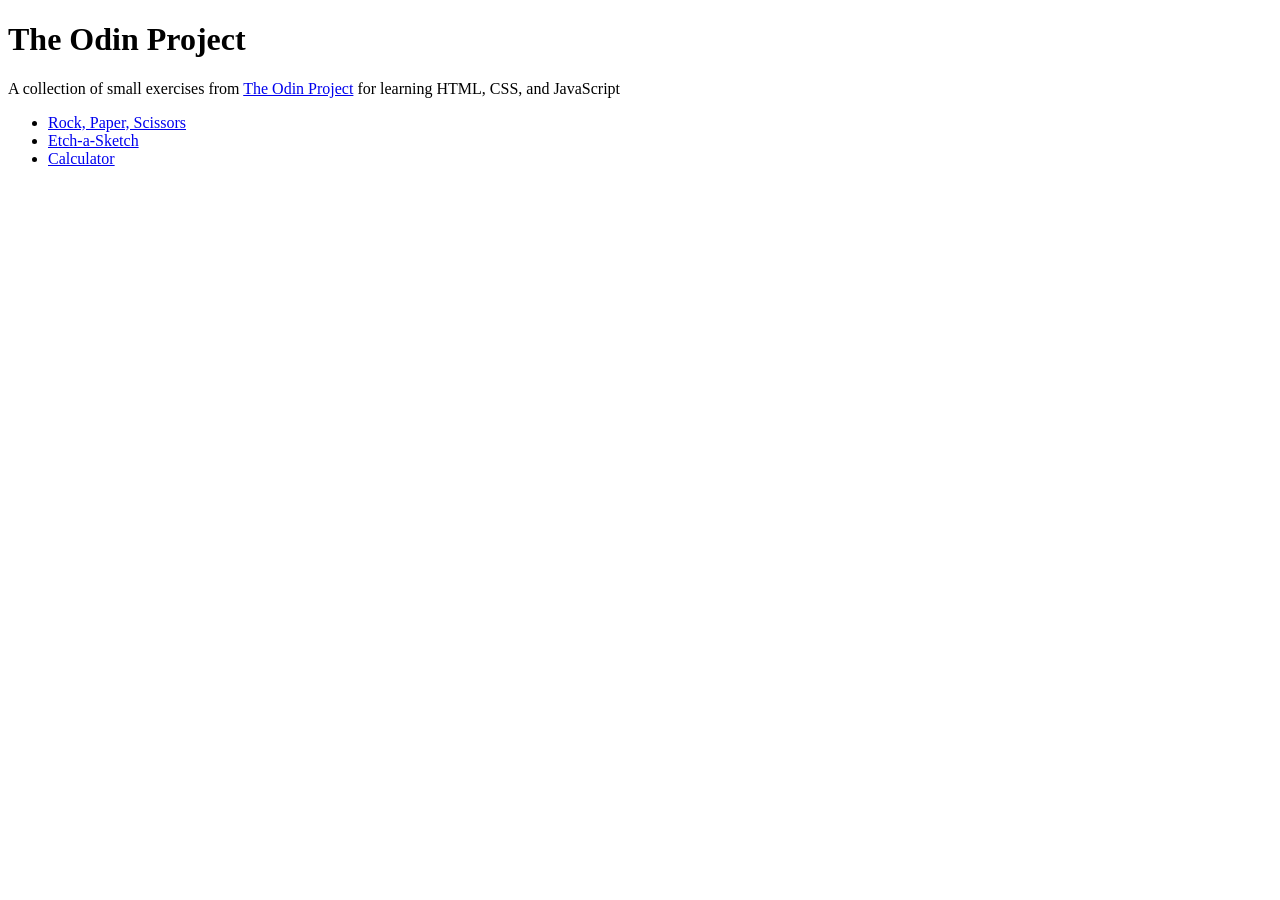
<file: index.html>
<!DOCTYPE html>
<html lang="en">
<head>
    <meta charset="UTF-8">
    <meta http-equiv="X-UA-Compatible" content="IE=edge">
    <meta name="viewport" content="width=device-width, initial-scale=1.0">
    <title>The Odin Project</title>
</head>
<body>
    <h1>The Odin Project</h1>
    <p>A collection of small exercises from <a href="theodinproject.com">The Odin Project</a> for learning HTML, CSS, and JavaScript</p>
    <ul>
        <li><a href="rock-paper-scissors/index.html">Rock, Paper, Scissors</a></li>
        <li><a href="etch-a-sketch/index.html">Etch-a-Sketch</a></li>
        <li><a href="calculator/index.html">Calculator</a></li>
    </ul>
</body>
</html>
</file>
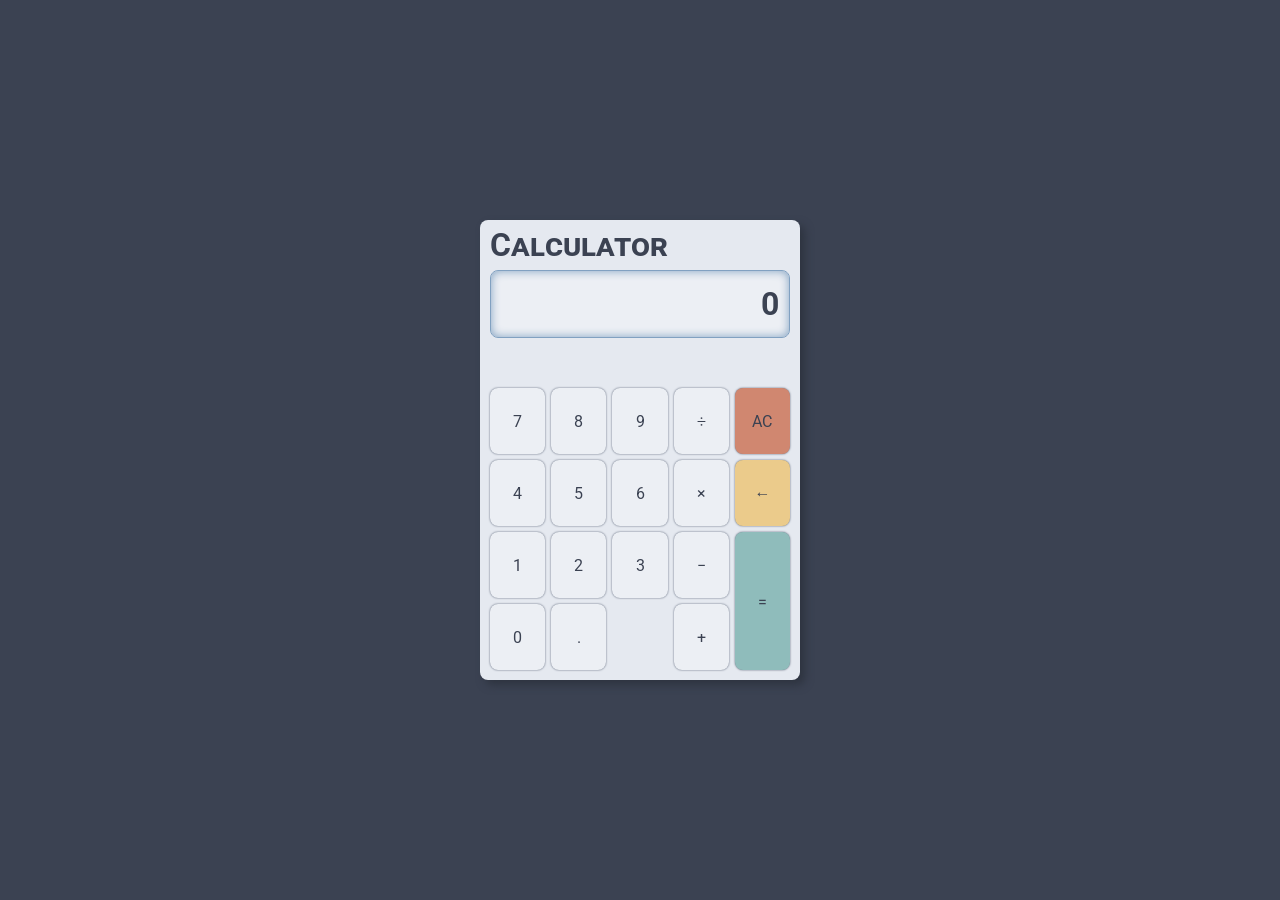
<file: calculator/index.html>
<!DOCTYPE html>
<html lang="en">
<head>
    <meta charset="UTF-8">
    <meta http-equiv="X-UA-Compatible" content="IE=edge">
    <meta name="viewport" content="width=device-width, initial-scale=1.0">
    <title>Calculator</title>
    <link rel="stylesheet" href="style.css">
    <script src="script.js" defer></script>
</head>
<body>
    <div class="container">
        <h1>Calculator</h1>
        <div class="display">0</div>
        <div class="buttons">
            <div class="column-1">
                <div class="button-7">7</div>
                <div class="button-4">4</div>
                <div class="button-1">1</div>
                <div class="button-0">0</div>
            </div>
            <div class="column-2">
                <div class="button-8">8</div>
                <div class="button-5">5</div>
                <div class="button-2">2</div>
                <div class="button-dec">.</div>
            </div>
            <div class="column-3">
                <div class="button-9">9</div>
                <div class="button-6">6</div>
                <div class="button-3">3</div>
                <div class="button-empty"></div>
            </div>
            <div class="column-4">
                <div class="button-div">÷</div>
                <div class="button-mul">×</div>
                <div class="button-sub">−</div>
                <div class="button-add">+</div>
            </div>
            <div class="column-5">
                <div class="button-ac">AC</div>
                <div class="button-del">←</div>
                <div class="button-eq">=</div>
            </div>
        </div>
    </div>
</body>
</html>
</file>
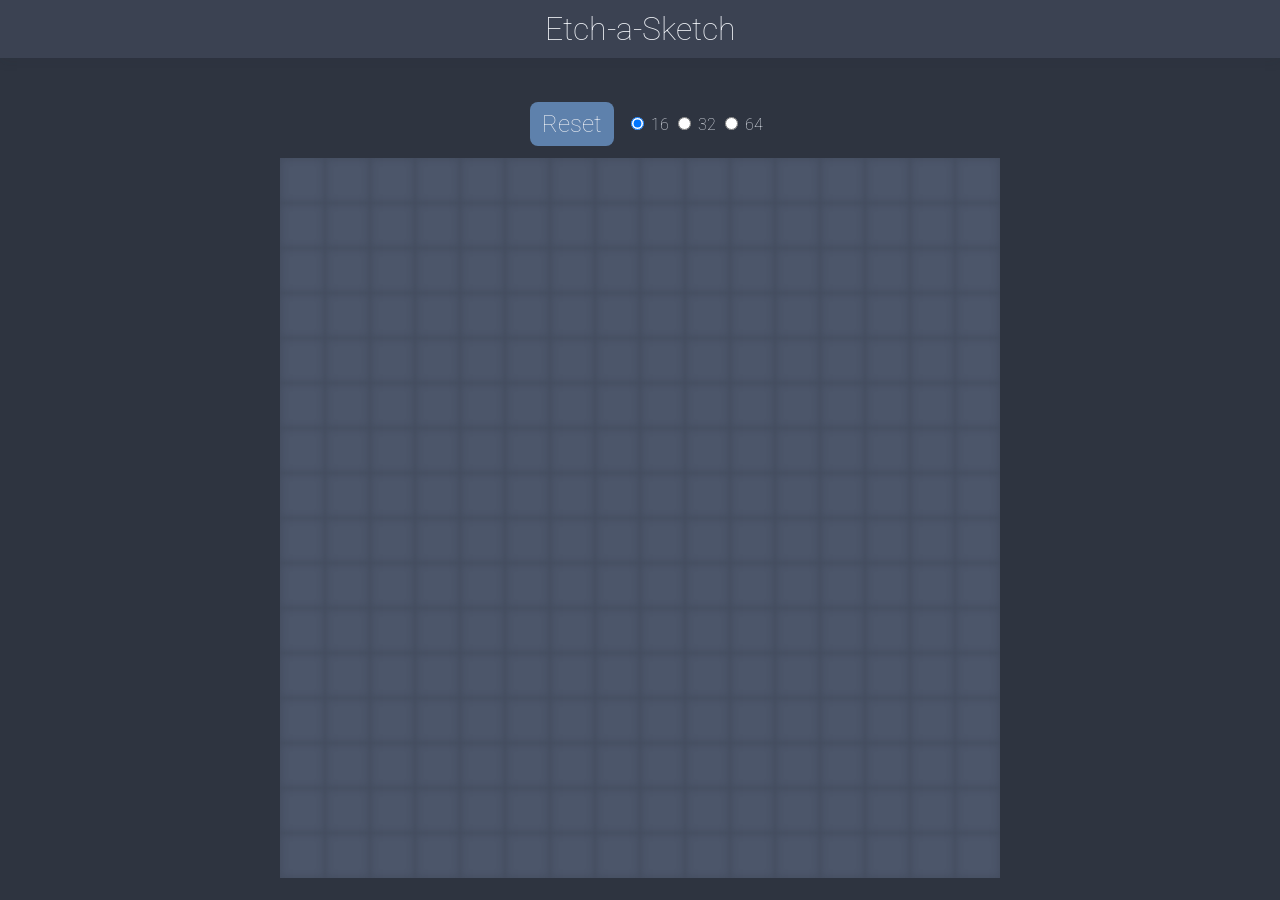
<file: etch-a-sketch/index.html>
<!DOCTYPE html>
<html lang="en">
<head>
    <meta charset="UTF-8">
    <meta http-equiv="X-UA-Compatible" content="IE=edge">
    <meta name="viewport" content="width=device-width, initial-scale=1.0">
    <title>Etch-a-Sketch</title>
    <link rel="stylesheet" href="style.css">
    <script src="script.js" defer></script>
</head>
<body>
    <h1>Etch-a-Sketch</h1>
    <div id="controls">
        <button id="reset">Reset</button>
        <div id="radio">
            <input type="radio" id="16" name="grid-size" value="16" checked>
            <label for="16">16</label>
            <input type="radio" id="32" name="grid-size" value="32">
            <label for="32">32</label>
            <input type="radio" id="64" name="grid-size" value="64">
            <label for="64">64</label>
        </div>
    </div>
    <div id="container"></div>
</body>
</html>
</file>
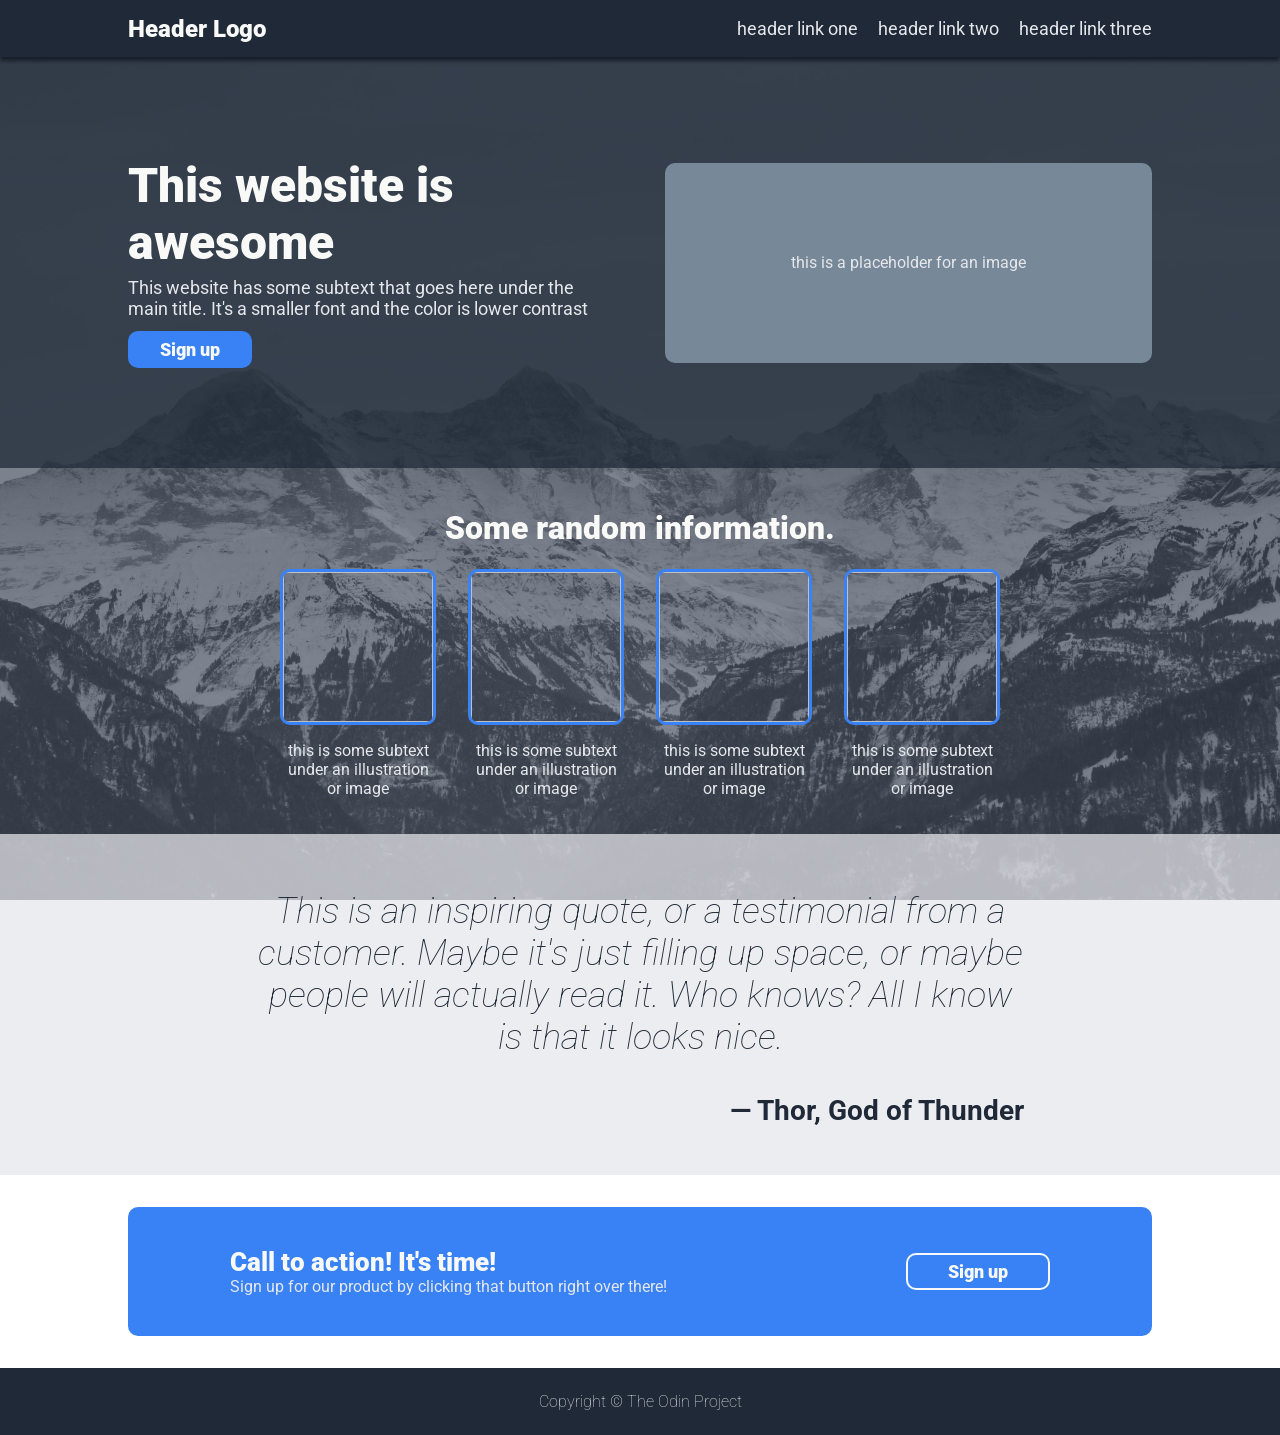
<file: odin-landing-page/index.html>
<!DOCTYPE html>
<html lang="en">
<head>
    <meta charset="UTF-8">
    <meta http-equiv="X-UA-Compatible" content="IE=edge">
    <meta name="viewport" content="width=device-width, initial-scale=1.0">
    <title>Landing Page</title>
    <link rel="stylesheet" href="style.css">
</head>
<body>
    <div class="header">
        <div class="logo">Header Logo</div>
        <ul class="navbar">
            <li><a href="">header link one</a></li>
            <li><a href="">header link two</a></li>
            <li><a href="">header link three</a></li>
        </ul>
    </div>
    <div class="hero">
        <div class="hero-text">
            <h1>This website is awesome</h1>
            <p>This website has some subtext that goes here under the main title. It's a smaller font and the color is lower contrast</p>
            <button>Sign up</button>
        </div>
        <div class="img-placeholder">this is a placeholder for an image</div>
    </div>
    <div class="information">
        <h1>Some random information.</h1>
        <div class="card-container">
            <div class="card"><img><p>this is some subtext under an illustration or image</p></div>
            <div class="card"><img><p>this is some subtext under an illustration or image</p></div>
            <div class="card"><img><p>this is some subtext under an illustration or image</p></div>
            <div class="card"><img><p>this is some subtext under an illustration or image</p></div>
        </div>
    </div>
    <div class="quote">
        <p class="quote-text">This is an inspiring quote, or a testimonial from a customer. Maybe it's just filling up space, or maybe people will actually read it. Who knows? All I know is that it looks nice.</p>
        <p class="quote-author">— Thor, God of Thunder</p>
    </div>
    <div class="signup-container">
        <div class="signup-modal">
            <div>
                <h1>Call to action! It's time!</h1>
                <p>Sign up for our product by clicking that button right over there!</p>
            </div>
            <button>Sign up</button>
        </div>
    </div>
    <div class="footer">Copyright © The Odin Project</div>
</body>
</html>
</file>
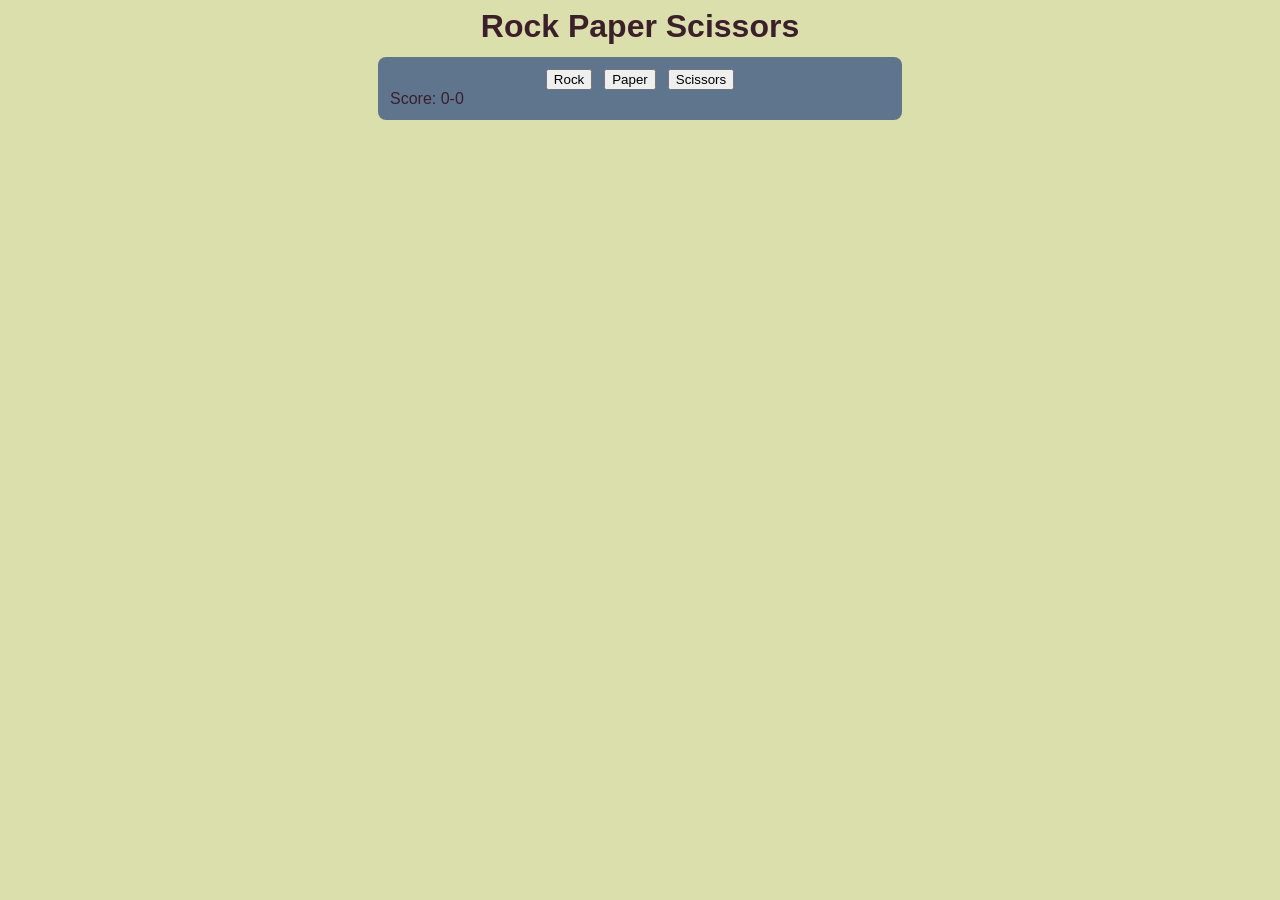
<file: rock-paper-scissors/index.html>
<!DOCTYPE html>
<html lang="en">
<head>
    <meta charset="UTF-8">
    <meta http-equiv="X-UA-Compatible" content="IE=edge">
    <meta name="viewport" content="width=device-width, initial-scale=1.0">
    <title>Rock Paper Scissors</title>
    <link rel="stylesheet" href="style.css">
    <script src="script.js" defer></script>
</head>
<body>
    <header>Rock Paper Scissors</header>
    <div id="container">
        <div id="buttons">
            <button id="rock">Rock</button>
            <button id="paper">Paper</button>
            <button id="scissors">Scissors</button>
        </div>
        <div id="score">Score: 0-0</div>
        <div id="msg"></div>
    </div>
</body>
</html>
</file>
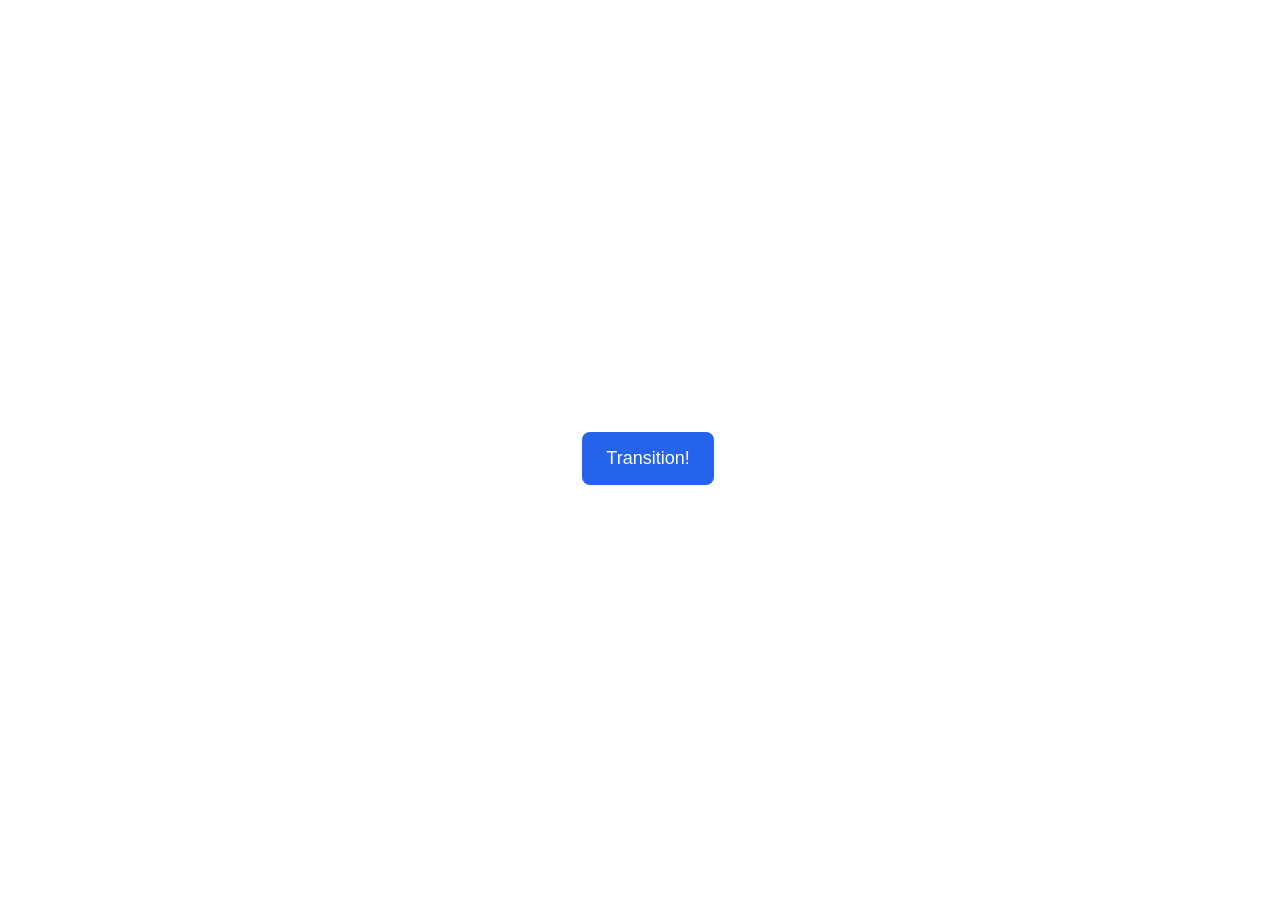
<file: css-exercises/animation/01-button-hover/index.html>
<!DOCTYPE html>
<html lang="en">
  <head>
    <meta charset="UTF-8" />
    <meta http-equiv="X-UA-Compatible" content="IE=edge" />
    <meta name="viewport" content="width=device-width, initial-scale=1.0" />
    <title>Button Hover</title>
    <link rel="stylesheet" href="style.css" />
  </head>
  <body>
    <div id="transition-container">
      <button>Transition!</button>
    </div>
  </body>
</html>
</file>
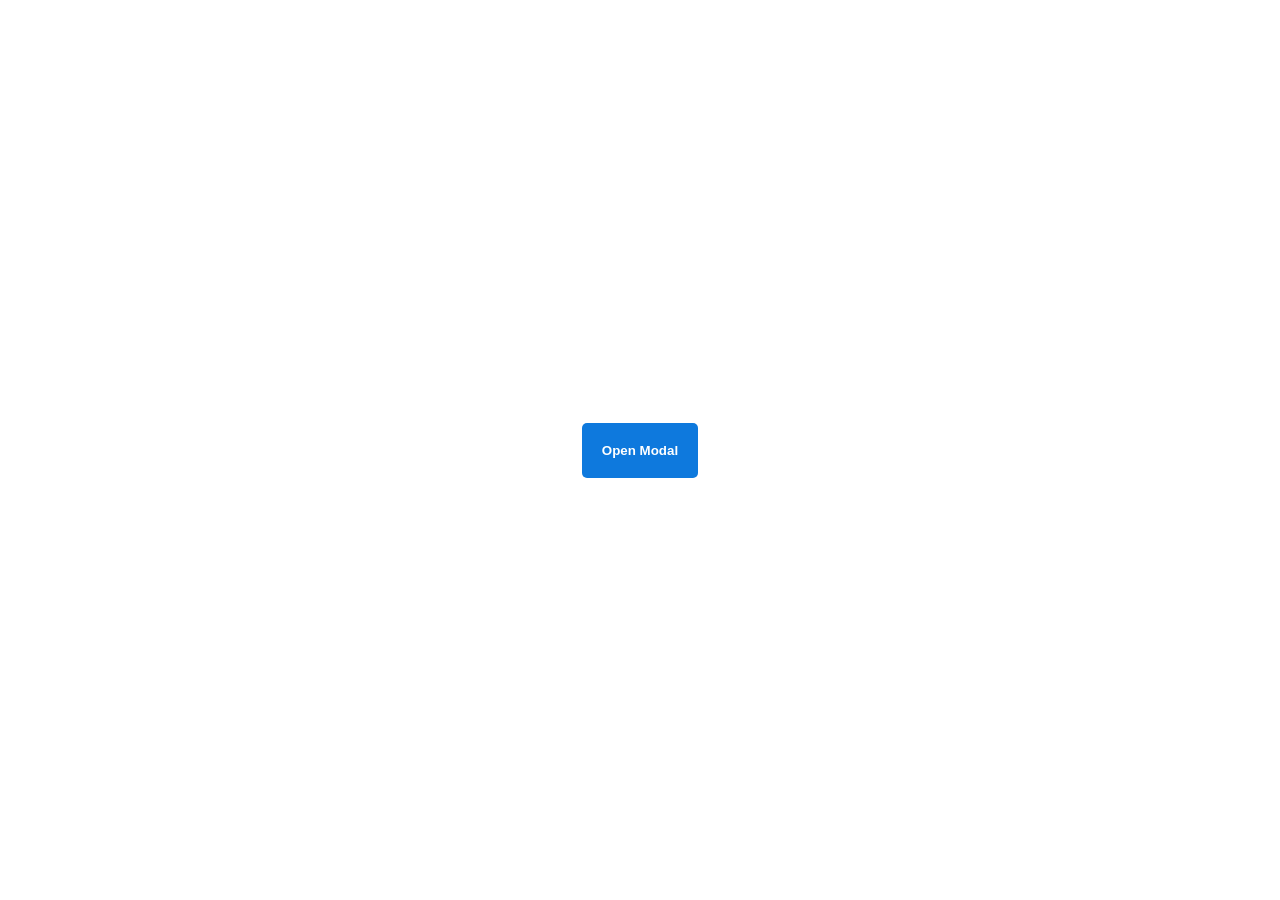
<file: css-exercises/animation/02-pop-up/index.html>
<!DOCTYPE html>
<html lang="en">
  <head>
    <meta charset="UTF-8" />
    <meta http-equiv="X-UA-Compatible" content="IE=edge" />
    <meta name="viewport" content="width=device-width, initial-scale=1.0" />
    <title>Popup</title>
    <link rel="stylesheet" href="style.css" />
  </head>
  <body>
    <div class="backdrop"></div>
    <div class="popup-modal">
      <h1>Look at me!</h1>
      <p>I'm a pop up dialog!</p>
      <button id="close-modal">Close Modal</button>
    </div>
    <div class="button-container">
      <button id="trigger-modal">Open Modal</button>
    </div>
    <script src="script.js"></script>
  </body>
</html>
</file>
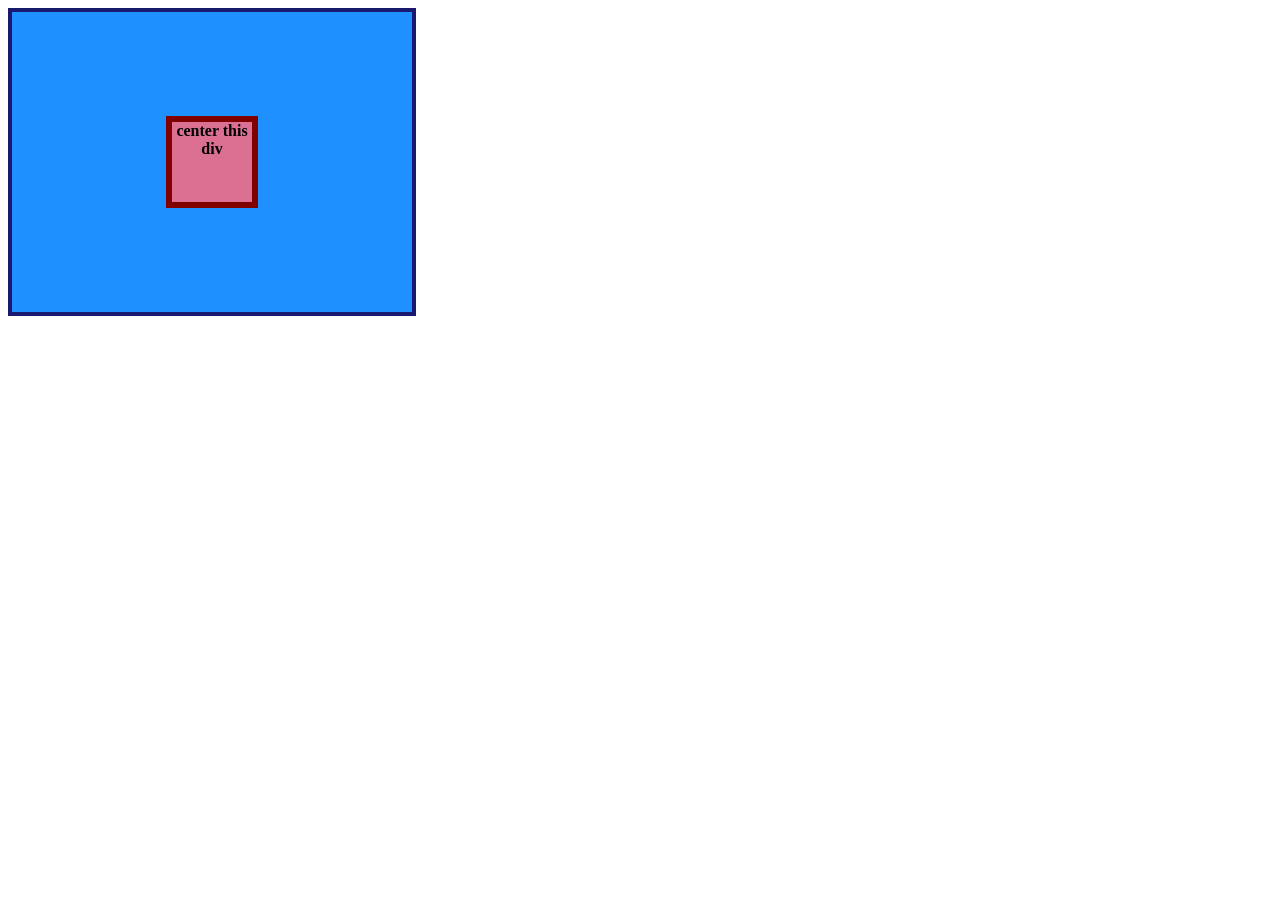
<file: css-exercises/flex/01-flex-center/index.html>
<!DOCTYPE html>
<html lang="en">
  <head>
    <meta charset="UTF-8">
    <meta http-equiv="X-UA-Compatible" content="IE=edge">
    <meta name="viewport" content="width=device-width, initial-scale=1.0">
    <title>CENTER THIS DIV</title>
    <link rel="stylesheet" href="style.css">
  </head>
  <body>
    <div class="container">
      <div class="box">center this div</div>
    </div>
  </body>
</html>
</file>
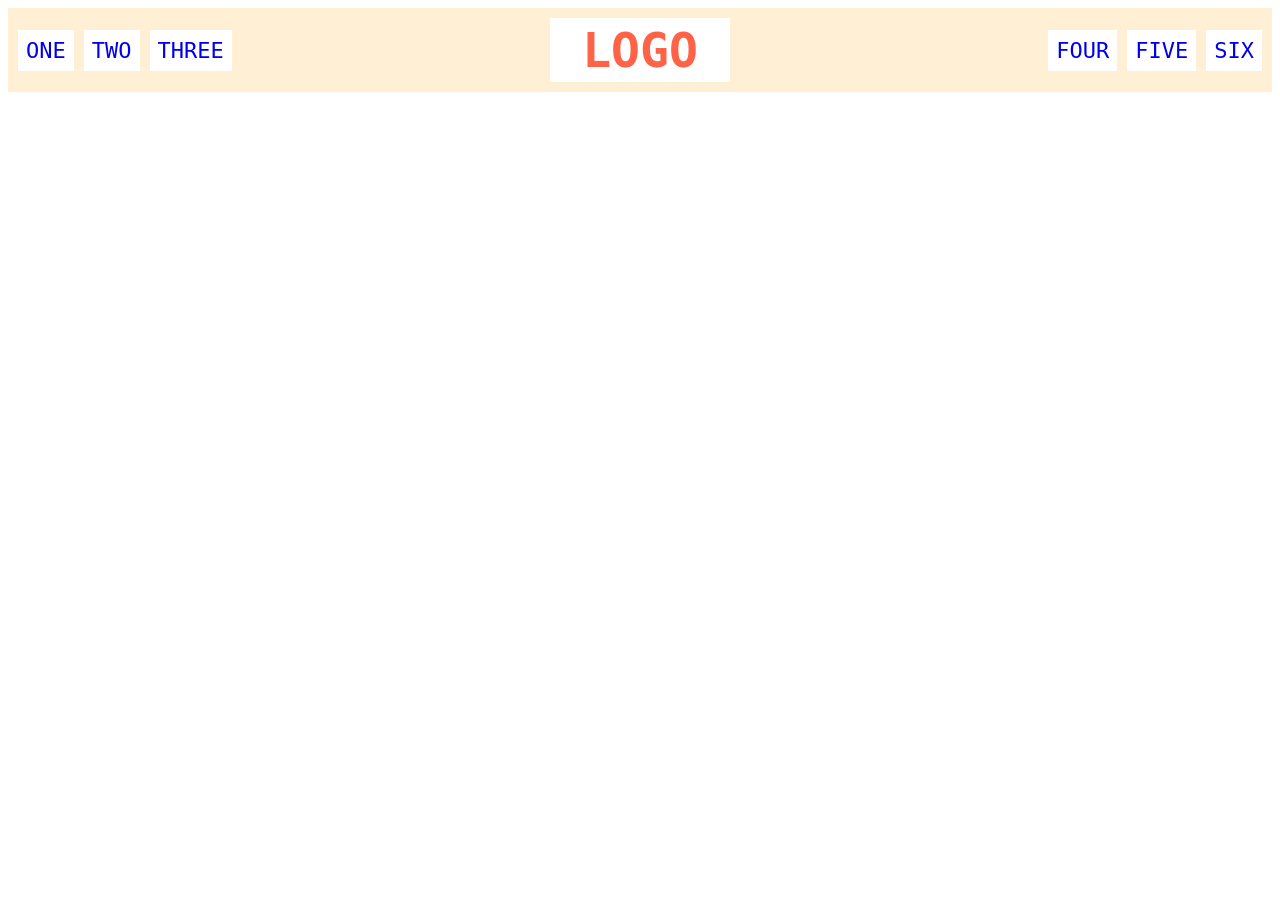
<file: css-exercises/flex/02-flex-header/index.html>
<!DOCTYPE html>
<html lang="en">
  <head>
    <meta charset="UTF-8">
    <meta http-equiv="X-UA-Compatible" content="IE=edge">
    <meta name="viewport" content="width=device-width, initial-scale=1.0">
    <title>Flex Header</title>
    <link rel="stylesheet" href="style.css">
  </head>
  <body>
    <div class="header">
      <div class="left-links">
        <ul>
          <li><a href="#">ONE</a></li>
          <li><a href="#">TWO</a></li>
          <li><a href="#">THREE</a></li>
        </ul>
      </div>
      <div class="logo">LOGO</div>
      <div class="right-links">
        <ul>
          <li><a href="#">FOUR</a></li>
          <li><a href="#">FIVE</a></li>
          <li><a href="#">SIX</a></li>
        </ul>
      </div>
    </div>
  </body>
</html>
</file>
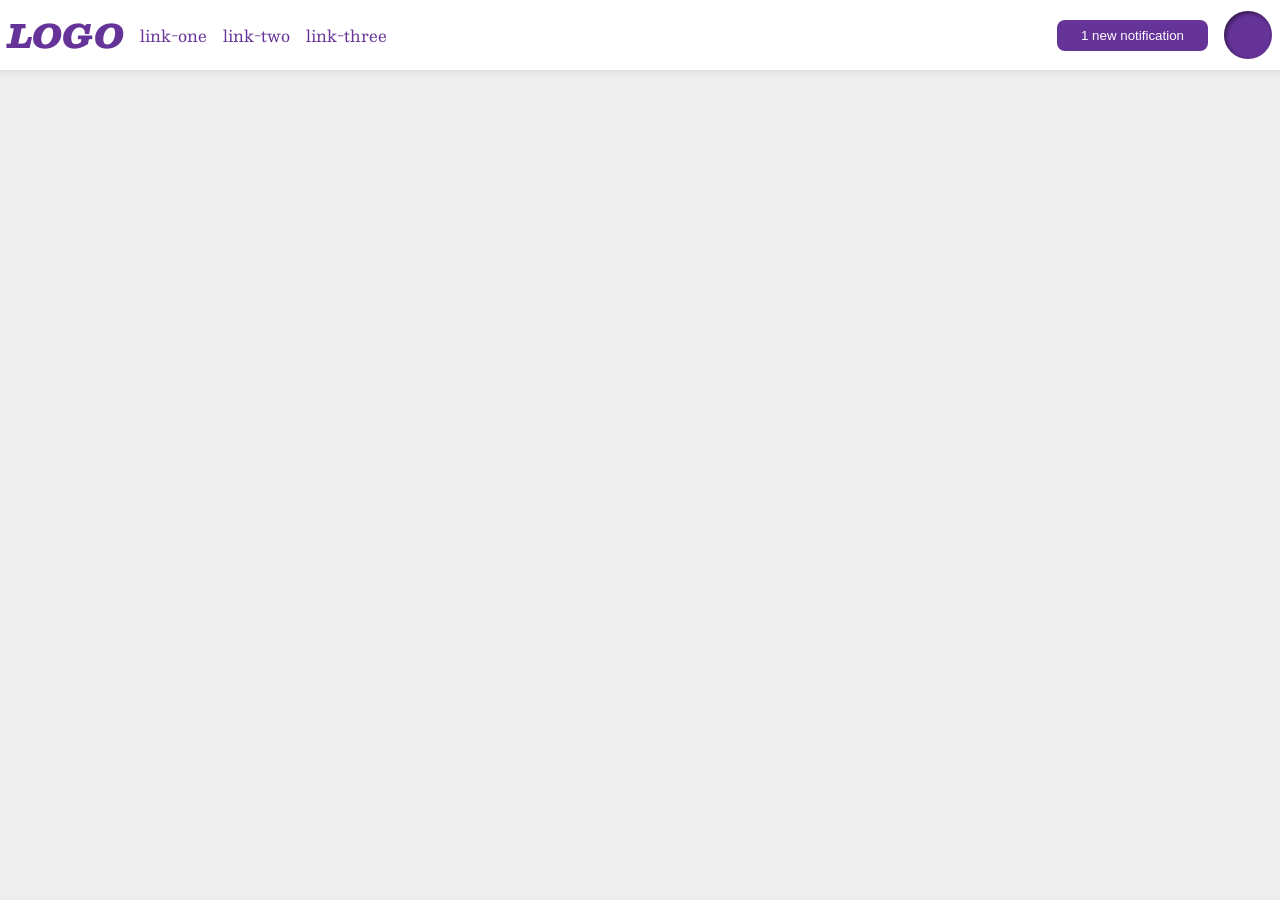
<file: css-exercises/flex/03-flex-header-2/index.html>
<!DOCTYPE html>
<html lang="en">
  <head>
    <meta charset="UTF-8">
    <meta http-equiv="X-UA-Compatible" content="IE=edge">
    <meta name="viewport" content="width=device-width, initial-scale=1.0">
    <title>Flex Header 2</title>
    <link rel="stylesheet" href="style.css">
  </head>
  <body>
    <div class="header">
      <div>
        <div class="logo">
          LOGO
        </div>
        <ul class="links">
          <li><a href="google.com">link-one</a></li>
          <li><a href="google.com">link-two</a></li>
          <li><a href="google.com">link-three</a></li>
        </ul>
      </div>
      <div>
        <button class="notifications">
          1 new notification
        </button>
        <div class="profile-image"></div>
      </div>
    </div>
  </body>
</html>
</file>
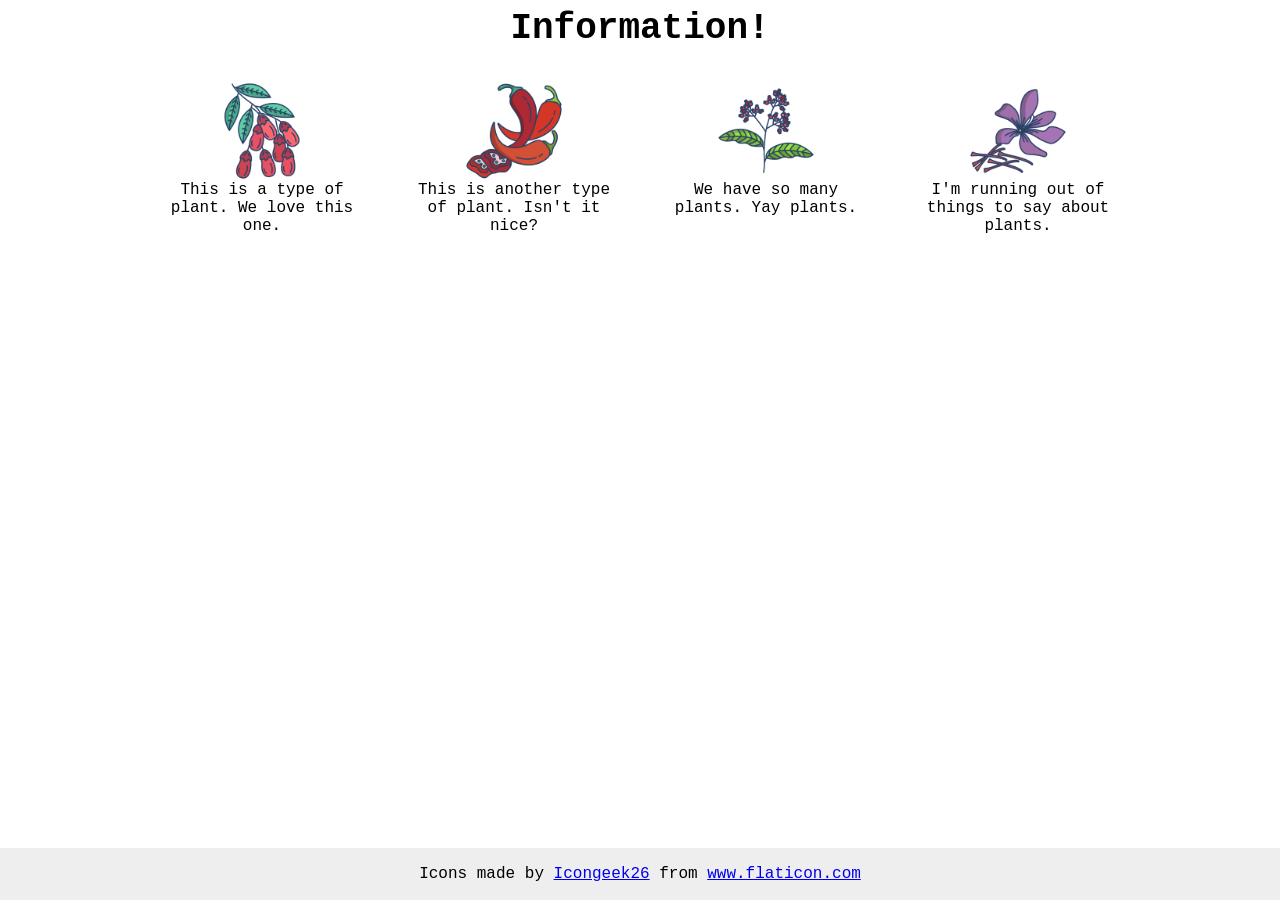
<file: css-exercises/flex/04-flex-information/index.html>
<!DOCTYPE html>
<html lang="en">
  <head>
    <meta charset="UTF-8">
    <meta http-equiv="X-UA-Compatible" content="IE=edge">
    <meta name="viewport" content="width=device-width, initial-scale=1.0">
    <title>Information</title>
    <link rel="stylesheet" href="style.css">
  </head>
  <body>
    <div class="title">Information!</div>

    <div class="container">
      <div class="item">
        <img src="./images/barberry.png" alt="barberry">
        <div class="text">This is a type of plant. We love this one.</div>
      </div>
      <div class="item">
        <img src="./images/chilli.png" alt="chili">
        <div class="text">This is another type of plant. Isn't it nice?</div>
      </div>
      <div class="item">
        <img src="./images/pepper.png" alt="pepper">
        <div class="text">We have so many plants. Yay plants.</div>
      </div>
      <div class="item">
        <img src="./images/saffron.png" alt="saffron">
        <div class="text">I'm running out of things to say about plants.</div>
      </div>
    </div>

    <!-- disregard this section, it's here to give attribution to the creator of these icons -->
    <div class="footer">
      <div>Icons made by <a href="https://www.flaticon.com/authors/icongeek26" title="Icongeek26">Icongeek26</a> from <a href="https://www.flaticon.com/" title="Flaticon">www.flaticon.com</a></div>
    </div>
  </body>
</html>
</file>
<file: calculator/style.css>
@import url('https://fonts.googleapis.com/css2?family=Roboto:wght@400;700&display=swap');

* {
    font-family: Roboto, sans-serif;
    color: #3B4252;
}

body {
    display: flex;
    justify-content: center;
    align-items: center;
    height: 100vh;
    margin: 0;
    background-color: #3B4252;
}

h1 {
    margin: 0 0 6px 0;
    font-variant: small-caps;
    /* border-bottom: 2px solid #3B4252; */
}

.container {
    background-color: #E5E9F0;
    width: 300px;
    border-radius: 8px;
    padding: 6px 10px 10px 10px;
    box-shadow: 5px 5px 8px #2E3440;
}

.display {
    padding: 6px 10px;
    margin-bottom: 50px;
    height: 54px;
    background-color: #ECEFF4;
    box-shadow: inset 0 0 10px #81A1C1;
    border: 1px solid #81A1C1;
    border-radius: 8px;
    display: flex;
    align-items: center;
    justify-content: end;
    font-weight: 700;
    font-size: 32px;
    overflow: hidden;
}

.buttons {
    display: flex;
    gap: 6px;
}

.buttons>div {
    flex: 1 1 0;
    display: flex;
    flex-direction: column;
    gap: 6px;
}

.buttons>div>div {
    background-color: #ECEFF4;
    flex: 0 0 64px;
    display: flex;
    justify-content: center;
    align-items: center;
    box-shadow: 0 0 2px #4C566A;
    border: 1px solid #81A1C100;
    border-radius: 8px;
}

.buttons>div>div:hover {
    border: 1px solid #81A1C1FF;
}

.buttons .button-empty {
    display: none;
}

.buttons .button-eq {
    flex: 1 0 64px;
    background-color: #8FBCBB;
}

.buttons .button-ac {
    background-color: #D08770;
}

.buttons .button-del {
    background-color: #EBCB8B;
}
</file>
<file: etch-a-sketch/style.css>
@import url('https://fonts.googleapis.com/css2?family=Roboto:wght@100;400&display=swap');

body {
    font-family: Roboto, sans-serif;
    background-color: #2E3440;
    color: #E5E9F0;
    font-weight: 100;
    margin: 0;
    display: flex;
    flex-direction: column;
    align-items: center;
}

h1 {
    font-weight: 100;
    text-align: center;
    background-color: #3B4252;
    color: #ECEFF4;
    margin: 0 0 32px 0;
    padding: 10px 0;
    box-shadow: 0px 5px 10px 0px #24293311;
    width: 100%;
}

#controls {
    display: flex;
    align-items: center;
}

#reset {
    font-family: Roboto, sans-serif;
    color: #E5E9F0;
    font-size: 24px;
    font-weight: 100;
    padding: 8px 12px;
    margin: 12px;
    background-color: #5E81AC;
    border: none;
    border-radius: 8px;
}

#container {
    display: flex;
    justify-content: center;
    flex-wrap: wrap;
    width: 80vh;
    height: 80vh;
    margin: auto;
}

.blank-square {
    background-color: #4C566A;
    box-shadow: inset 0 0 8px 0 #2E344055;
    flex-grow 1;
}

.filled-square {
    background-color: #D8DEE9;
    box-shadow: inset 0 0 8px 0 #2E344022;
    flex-grow 1;
}
</file>
<file: odin-landing-page/style.css>
@import url('https://fonts.googleapis.com/css2?family=Roboto:wght@100;400;700;900&display=swap');

body {
    font-family: Roboto, sans-serif;
    margin: 0;
    background-image: url(./bg.jpg);
    background-attachment: fixed;
    background-position: bottom;
    background-size: cover;
}

.header {
    display: flex;
    justify-content: space-between;
    align-items: center;
    padding: 0 10%;
    background-color: #1f2937;
    box-shadow: 0 4px 4px black;
}

.logo {
    color: #f9faf8;
    font-size: 24px;
    font-weight: 900;
}

.navbar {
    color: #e5e7eb;
    list-style-type: none;
    display: flex;
    gap: 20px;
    font-size: 18px;
}

.navbar a {
    color: #e5e7eb;
    text-decoration: none;
}

.hero {
    display: flex;
    justify-content: space-between;
    align-items: center;
    gap: 50px;
    padding: 100px 10%;
    background-color: #1f2937bb;
}

.hero-text {
    flex: 1;
}

.hero-text h1 {
    font-size: 48px;
    font-weight: 900;
    color: #f9faf8;
    margin: 0;
    padding: 0;
}

.hero-text p {
    font-size: 18px;
    color: #e5e7eb;
    margin: 6px 0 12px 0;
    padding: 0;
}

.hero-text button {
    background-color: #3882f6;
    border-style: none;
    border-radius: 10px;
    padding: 8px 32px;
    font-size: 18px;
    font-weight: 900;
    color: #f9faf8;
    font-family: Roboto, sans-serif;
}

.img-placeholder {
    display: flex;
    justify-content: center;
    align-items: center;
    height: 200px;
    flex: 1;
    color: #e5e7eb;
    background-color: lightslategray;
    border-radius: 10px;
}

.information {
    padding: 20px 10%;
    text-align: center;
    color: #e5e7eb;
}

.information h1 {
    font-weight: 900;
    color: #f9faf8;
}

.card-container {
    display: flex;
    flex-wrap: wrap;
    justify-content: center;
    gap: 32px;
}

.card {
    display: flex;
    flex-direction: column;
    align-items: center;
    flex: 0;
    width: 200px;
}

.card img {
    width: 150px;
    height: 150px;
    border-style: solid;
    border-color: #3882f6;
    border-radius: 10px;
}

.quote {
    padding: 20px 20%;
    text-align: center;
    background-color: #e5e7ebbb;
    color: #1f2937;
}

.quote-text {
    font-style: italic;
    font-weight: 100;
    font-size: 36px;
    min-width: min-content;
}

.quote-author {
    font-weight: 700;
    font-size: 28px;
    text-align: right;
    min-width: max-content;
}

.signup-container {
    padding: 32px 10%;
}

.signup-modal {
    background-color: #3882f6;
    border-radius: 10px;
    padding: 40px 10%;
    display: flex;
    gap: 32px;
    justify-content: space-between;
    align-items: center;
}

.signup-modal h1 {
    color: #f9faf8;
    margin: 0;
    font-size: 26px;
    font-weight: 900;
}

.signup-modal p {
    color: #e5e7eb;
    margin: 0;
}

.signup-modal button {
    background-color: #3882f6;
    border-style: solid;
    border-radius: 10px;
    border-color: #f9faf8;
    padding: 6px 40px;
    font-size: 18px;
    font-weight: 900;
    color: #f9faf8;
    font-family: Roboto, sans-serif;
    flex: 0 0 auto;
}

.footer {
    display: flex;
    justify-content: center;
    align-items: center;
    padding: 24px 10%;
    background-color: #1f2937;
    color: #e5e7eb;
    font-weight: 100;
}
</file>
<file: rock-paper-scissors/style.css>
:root {
    --purple: #3B1F2B;
    --red: #DB162F;
    --vanilla: #DBDFAC;
    --grey: #5F758E;
    --blue: #383961;
}

.purple {
    color: var(--purple);
}

.red {
    color: var(--red);
}

.vanilla {
    color: var(--vanilla);
}

.grey {
    color: var(--grey);
}

.blue {
    color: var(--blue);
}

body {
    background-color: var(--vanilla);
    color: var(--purple);
    font-family: 'Segoe UI', Tahoma, Geneva, Verdana, sans-serif;
    display: flex;
    flex-direction: column;
    align-items: center;
    justify-content: center;
}


header {
    font-weight: 900;
    font-size: xx-large;
}

#container {
    flex: auto;
    width: 500px;
    background-color: var(--grey);
    padding: 12px;
    margin: 12px;
    border-radius: 8px;
}

#buttons {
    display: flex;
    justify-content: center;
    gap: 12px;
}
</file>
<file: css-exercises/animation/01-button-hover/style.css>
#transition-container {
  width: 100vw;
  height: 100vh;
  display: flex;
  flex-direction: column;
  justify-content: center;
  align-items: center;
  font-family: Arial, sans-serif;
}

button {
  border-radius: 8px;
  border: none;
  background-color: #2563eb;
  color: white;
  font-size: 18px;
  padding: 16px 24px;
  text-align: center;
}
</file>
<file: css-exercises/animation/02-pop-up/style.css>
* {
  padding: 0;
  margin: 0;
}

body {
  overflow: hidden;
}

.button-container {
  width: 100vw;
  height: 100vh;
  background-color: #ffffff;
  opacity: 100%;
  display: flex;
  align-items: center;
  justify-content: center;
}

button {
  padding: 20px;
  color: #ffffff;
  background-color: #0e79dd;
  border: none;
  border-radius: 5px;
  font-weight: 600;
}

.popup-modal {
  padding: 32px 64px;
  background-color: white;
  border: 1px solid black;
  border-radius: 10px;
  position: fixed;
  top: 50%;
  left: 50%;
  transform-origin: center;
  transform: translate(-50%, -50%);
  pointer-events: none;
  opacity: 0%;
  text-align: center;
}
.popup-modal p {
  margin-bottom: 24px
}

.backdrop {
  pointer-events: none;
  position: fixed;
  inset: 0;
  background: #000;
  opacity: 0%;
}

.popup-modal.show {
  opacity: 100%;
  pointer-events: all;
}

.backdrop.show {
  opacity: 30%;
}
</file>
<file: css-exercises/flex/01-flex-center/style.css>
.container {
  background: dodgerblue;
  border: 4px solid midnightblue;
  width: 400px;
  height: 300px;
  display: flex;
  justify-content: center;
  align-items: center;
}

.box {
  background: palevioletred;
  font-weight: bold;
  text-align: center;
  border: 6px solid maroon;
  width: 80px;
  height: 80px;
}
</file>
<file: css-exercises/flex/02-flex-header/style.css>
.header  {
  font-family: monospace;
  background: papayawhip;
  padding: 10px;
  display: flex;
  align-items: center;
  justify-content: space-between;
}

.logo {
  font-size: 48px;
  font-weight: 900;
  color: tomato;
  background: white;
  padding: 4px 32px;
}

ul {
  /* this removes the dots on the list items*/
  list-style-type: none;
  padding: 0;
  margin: 0;
  display: flex;
  gap: 10px;
}

/* li {
  display: inline-block;
} */

a {
  font-size: 22px;
  background: white;
  padding: 8px;
  /* this removes the line under the links */
  text-decoration: none;
}
</file>
<file: css-exercises/flex/03-flex-header-2/style.css>
/* this is some magical font-importing.  
you'll learn about it later. */
@import url('https://fonts.googleapis.com/css2?family=Besley:ital,wght@0,400;1,900&display=swap');

body {
  margin: 0;
  background: #eee;
  font-family: Besley, serif;
}

.header {
  background: white;
  border-bottom: 1px solid #ddd;
  box-shadow: 0 0 8px rgba(0,0,0,.1);
  display: flex;
  justify-content: space-between;
  padding: 8px;
}

.header > div, .links {
  display: flex;
  gap: 16px;
  align-items: center;
}

.profile-image {
  background: rebeccapurple;
  box-shadow: inset 2px 2px 4px rgba(0,0,0,.5);
  border-radius: 50%;
  width: 48px;
  height: 48px;
}

.logo {
  color: rebeccapurple;
  font-size: 32px;
  font-weight: 900;
  font-style: italic;
}

button {
  border: none;
  border-radius: 8px;
  background: rebeccapurple;
  color: white;
  padding: 8px 24px;
}

a {
  /* this removes the line under our links */
  text-decoration: none;
  color: rebeccapurple;
}

ul {
  list-style-type: none;
  padding: 0;
  margin: 0;
}
</file>
<file: css-exercises/flex/04-flex-information/style.css>
body {
  font-family: 'Courier New', Courier, monospace;
}

img {
  width: 100px;
  height: 100px;
}

.title {
  font-size: 36px;
  font-weight: 900;
  text-align: center;
  margin-bottom: 32px;
}

.container {
  display: flex;
  justify-content: center;
  gap: 52px;
}

.item {
  display: flex;
  flex-direction: column;
  align-items: center;
  flex: 0 1 200px;
}

.text {
  text-align: center;
}

/* do not edit this footer */
.footer {
  position: fixed;
  bottom: 0;
  left: 0;
  right: 0;
  height: 52px;
  display: flex;
  align-items: center;
  justify-content: center;
  background: #eee;
}
</file>
